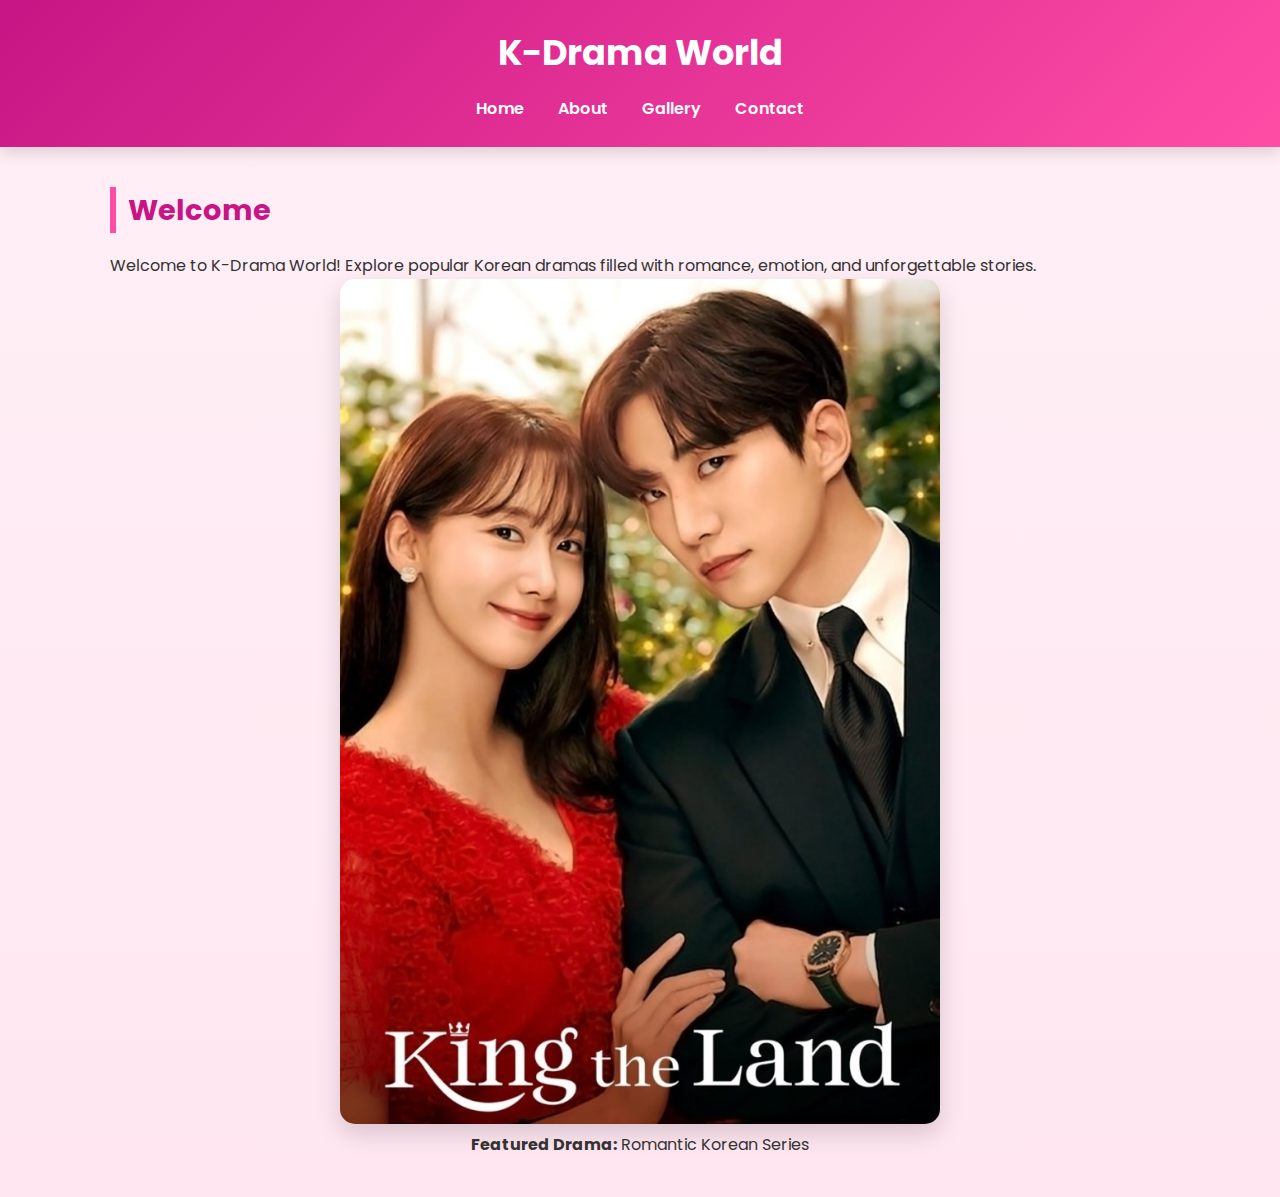
<file: index.html>
<!DOCTYPE html>
<html lang="en">
<head>
  <meta charset="UTF-8">
  <title>K-Drama World</title>
  <link rel="stylesheet" href="styles.css">
</head>
<body>

<header>
  <h1>K-Drama World</h1>
  <nav>
    <a href="index.html">Home</a>
    <a href="about.html">About</a>
    <a href="gallery.html">Gallery</a>
    <a href="contact.html">Contact</a>
  </nav>
</header>

<div class="container">
  <h2>Welcome</h2>
  <p>
    Welcome to K-Drama World!  
    Explore popular Korean dramas filled with romance, emotion, and unforgettable stories.
  </p>

  <div class="featured">
    <img src="drama1.jpg" alt="Featured Drama">
    <p><strong>Featured Drama:</strong> Romantic Korean Series</p>
  </div>
</div>

</body>
</html>
</file>
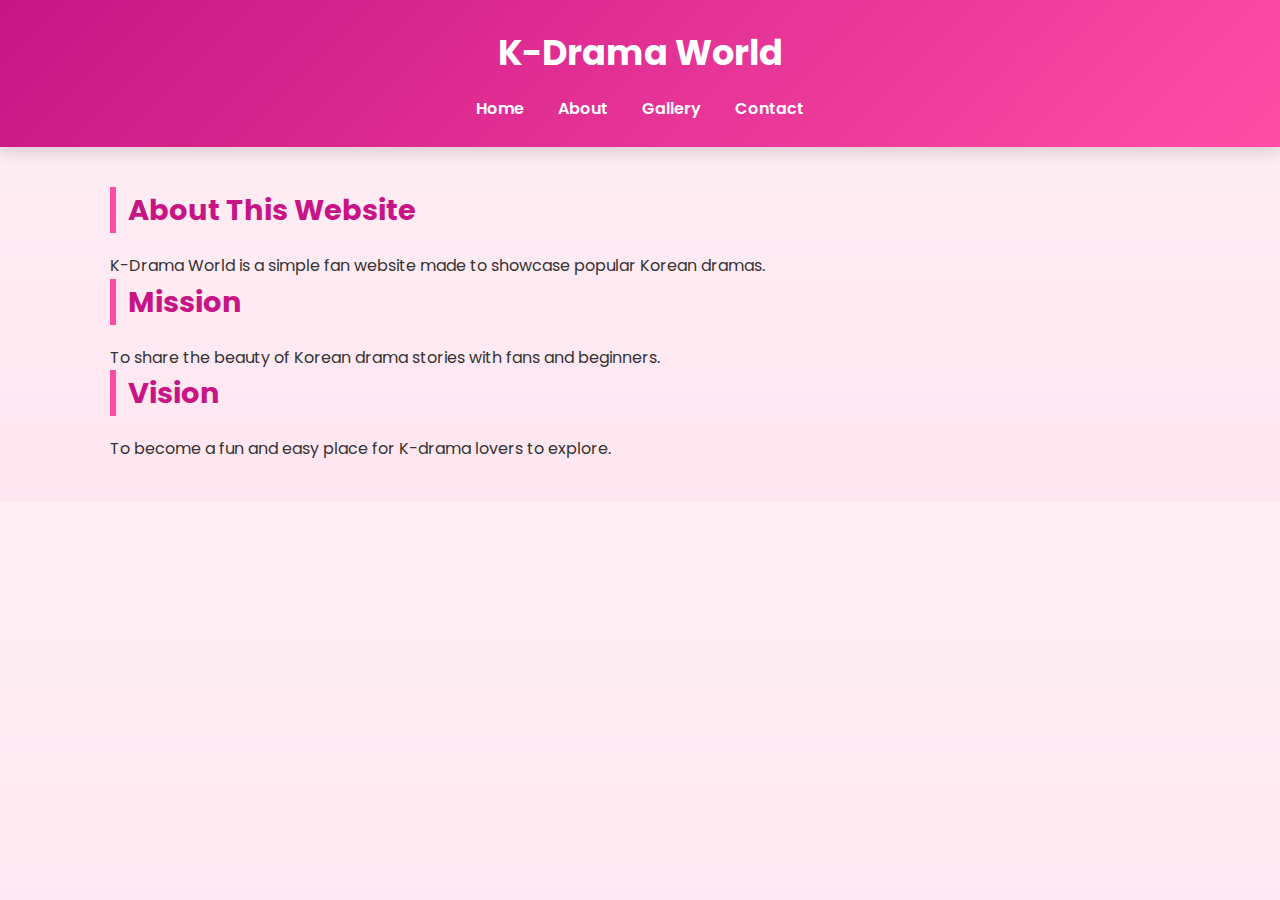
<file: about.html>
<!DOCTYPE html>
<html lang="en">
<head>
  <meta charset="UTF-8">
  <title>About - K-Drama World</title>
  <link rel="stylesheet" href="styles.css">
</head>
<body>

<header>
  <h1>K-Drama World</h1>
  <nav>
    <a href="index.html">Home</a>
    <a href="about.html">About</a>
    <a href="gallery.html">Gallery</a>
    <a href="contact.html">Contact</a>
  </nav>
</header>

<div class="container">
  <h2>About This Website</h2>
  <p>
    K-Drama World is a simple fan website made to showcase popular Korean dramas.
  </p>

  <h2>Mission</h2>
  <p>
    To share the beauty of Korean drama stories with fans and beginners.
  </p>

  <h2>Vision</h2>
  <p>
    To become a fun and easy place for K-drama lovers to explore.
  </p>
</div>

</body>
</html>
</file>
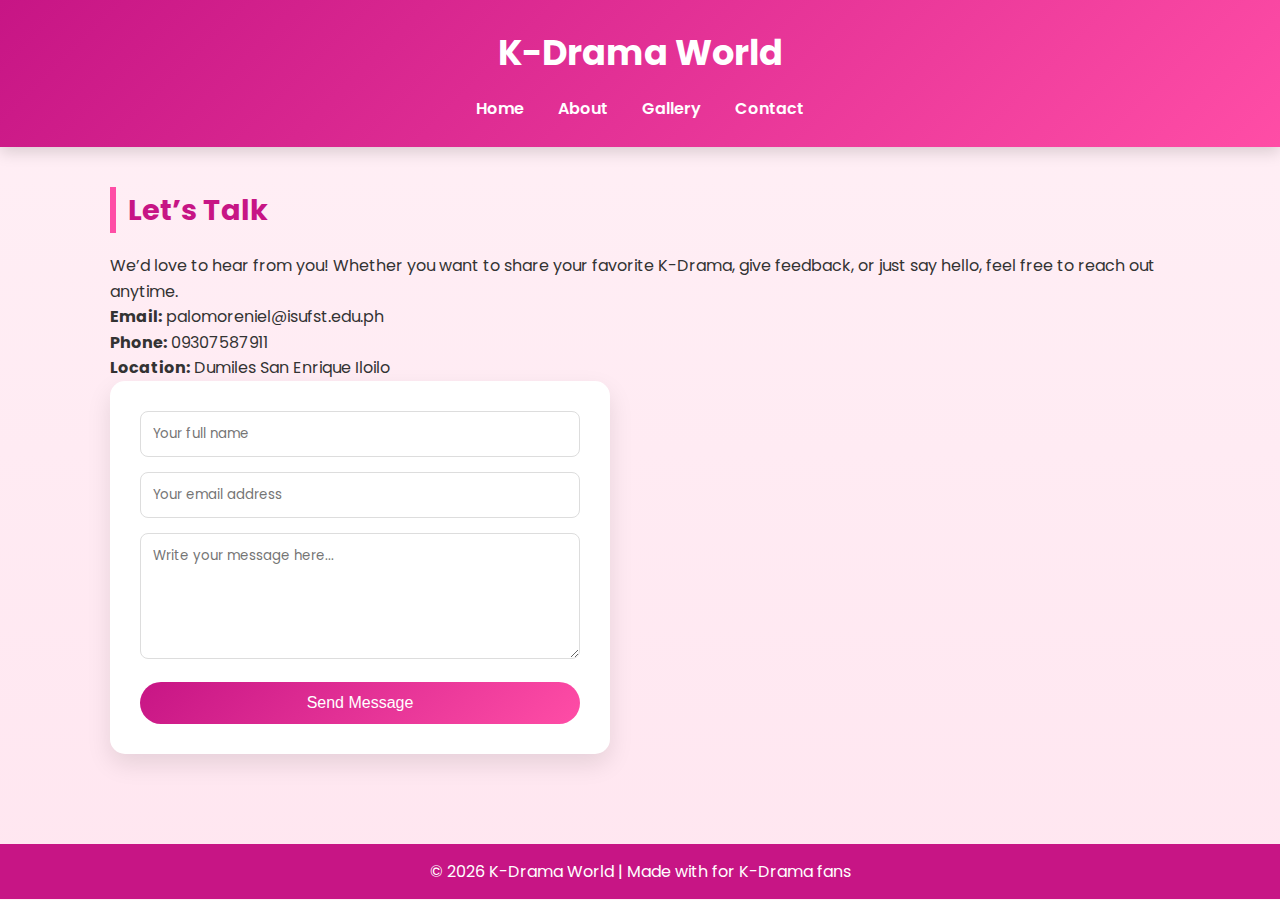
<file: contact.html>
<!DOCTYPE html>
<html lang="en">
<head>
  <meta charset="UTF-8">
  <title>Contact Us | K-Drama World</title>
  <link rel="stylesheet" href="styles.css">
</head>
<body>

<header>
  <h1>K-Drama World</h1>
  <nav>
    <a href="index.html">Home</a>
    <a href="about.html">About</a>
    <a href="gallery.html">Gallery</a>
    <a href="contact.html">Contact</a>
  </nav>
</header>

<div class="container">
  <h2>Let’s Talk </h2>
  <p>
    We’d love to hear from you! Whether you want to share your favorite K-Drama, 
    give feedback, or just say hello, feel free to reach out anytime.
  </p>

  <div class="contact-info">
    <p><strong>Email:</strong> palomoreniel@isufst.edu.ph</p>
    <p><strong>Phone:</strong> 09307587911</p>
    <p><strong>Location:</strong> Dumiles San Enrique Iloilo</p>
  </div>

  <form>
    <input type="text" placeholder="Your full name" required>
    <input type="email" placeholder="Your email address" required>
    <textarea placeholder="Write your message here..." rows="5" required></textarea>
    <button type="submit">Send Message</button>
  </form>
</div>

<footer>
  <p>© 2026 K-Drama World | Made with  for K-Drama fans</p>
</footer>

</body>
</html>
</file>
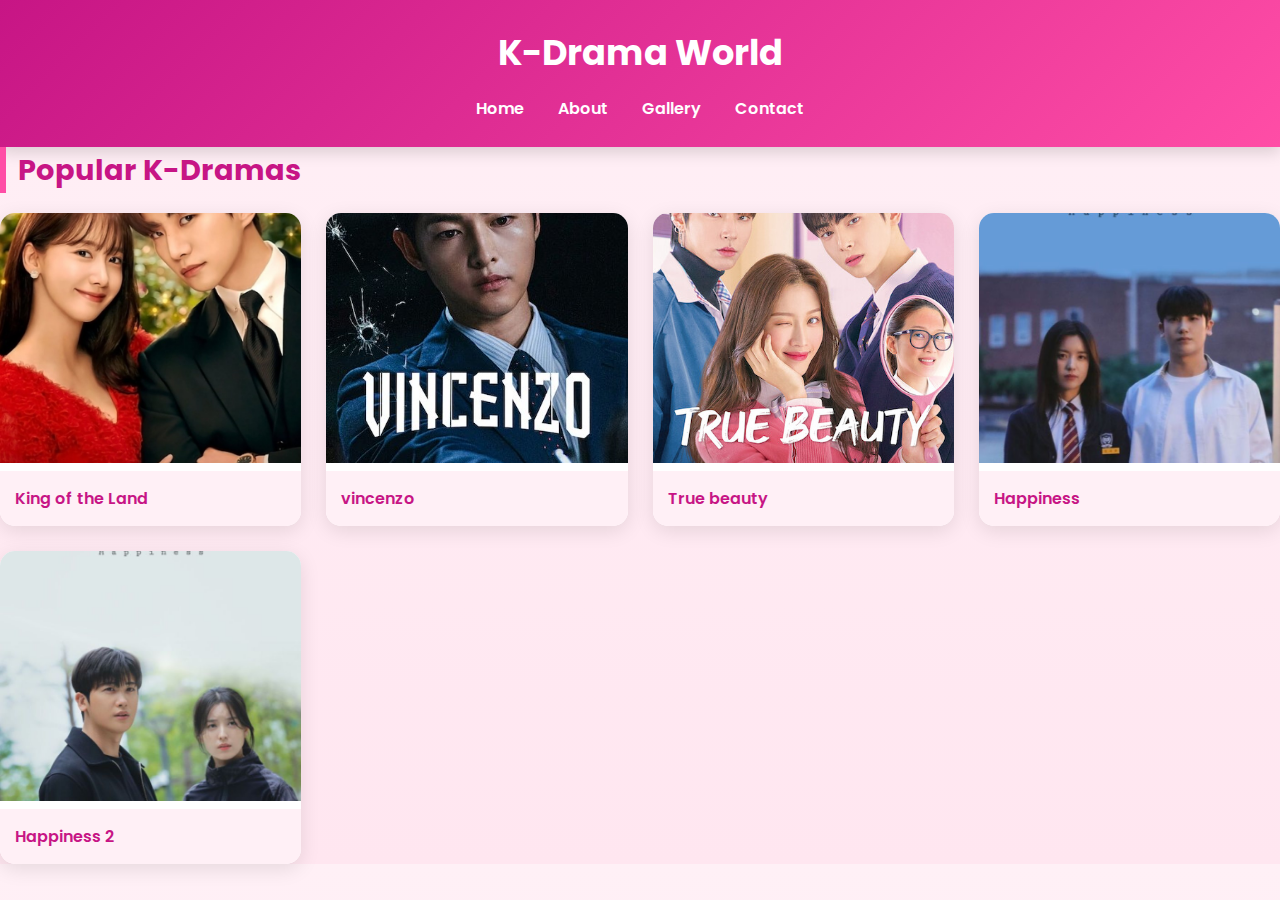
<file: gallery.html>
<!DOCTYPE html>
<html lang="en">
<head>
  <meta charset="UTF-8">
  <title>Gallery - K-Drama World</title>
  <link rel="stylesheet" href="styles.css">
</head>
<body>

<header>
  <h1>K-Drama World</h1>
  <nav>
    <a href="index.html">Home</a>
    <a href="about.html">About</a>
    <a href="gallery.html">Gallery</a>
    <a href="contact.html">Contact</a>
  </nav>
</header>

<div class="kdrama_website">
  <h2>Popular K-Dramas</h2>

  <div class="gallery">
    <figure><img src="drama1.jpg"><figcaption>King of the Land</figcaption></figure>
    <figure><img src="drama2.jpg"><figcaption>vincenzo</figcaption></figure>
    <figure><img src="drama3.jpg"><figcaption>True beauty</figcaption></figure>
    <figure><img src="drama4.jpg"><figcaption>Happiness</figcaption></figure>
    <figure><img src="drama5.jpg"><figcaption>Happiness 2</figcaption></figure>
  
  </div>
</div>

</body>
</html>
</file>
<file: styles.css>
@import url('https://fonts.googleapis.com/css2?family=Poppins:wght@300;400;600&display=swap');

* {
  margin: 0;
  padding: 0;
  box-sizing: border-box;
}


body {
  font-family: 'Poppins', sans-serif;
  background: linear-gradient(to bottom, #fff0f6, #ffe6f0);
  color: #333;
  line-height: 1.6;
}


header {
  background: linear-gradient(135deg, #c71585, #ff4da6);
  color: white;
  padding: 25px;
  text-align: center;
  box-shadow: 0 5px 15px rgba(0,0,0,0.15);
}


header h1 {
  font-size: 2.2rem;
}


nav {
  margin-top: 15px;
}

nav a {
  color: white;
  text-decoration: none;
  margin: 0 15px;
  font-weight: 600;
  position: relative;
}

 
nav a::after {
  content: '';
  width: 0;
  height: 2px;
  background: white;
  position: absolute;
  left: 0;
  bottom: -5px;
  transition: 0.3s;
}

nav a:hover::after {
  width: 100%;
}


.container {
  max-width: 1100px;
  margin: auto;
  padding: 40px 20px;
}


h2 {
  color: #c71585;
  font-size: 1.8rem;
  border-left: 6px solid #ff4da6;
  padding-left: 12px;
  margin-bottom: 20px;
}


.featured {
  text-align: center;
}

.featured img {
  width: 100%;
  max-width: 600px;
  border-radius: 15px;
  box-shadow: 0 10px 25px rgba(0,0,0,0.15);
  transition: transform 0.4s;
}

.featured img:hover {
  transform: scale(1.03);
}


.gallery {
  display: grid;
  grid-template-columns: repeat(auto-fit, minmax(250px, 1fr));
  gap: 25px;
} 


figure {
  background: white;
  border-radius: 15px;
  overflow: hidden;
  box-shadow: 0 5px 20px rgba(0,0,0,0.1);
  transition: transform 0.3s;
}

figure:hover {
  transform: translateY(-5px);
}


.gallery img {
  width: 100%;
  height: 250px;
  object-fit: cover;
}


figcaption {
  padding: 15px;
  font-weight: 600;
  color: #c71585;
  background: #fff0f6;
}


form {
  background: white;
  padding: 30px;
  max-width: 500px;
  border-radius: 15px;
  box-shadow: 0 10px 25px rgba(0,0,0,0.1);
}


input, textarea {
  width: 100%;
  padding: 12px;
  border-radius: 8px;
  border: 1px solid #ddd;
  margin-bottom: 15px;
  font-family: inherit;
}

input:focus, textarea:focus {
  outline: none;
  border-color: #ff4da6;
}

button {
  width: 100%;
  background: linear-gradient(135deg, #c71585, #ff4da6);
  color: white;
  border: none;
  padding: 12px;
  border-radius: 30px;
  font-size: 1rem;
  cursor: pointer;
  transition: 0.3s;
}

button:hover {
  background: linear-gradient(135deg, #a0136e, #e60073);
  transform: scale(1.05);
}


footer {
  background: #c71585;
  color: white;
  text-align: center;
  padding: 15px;
  margin-top: 50px;
}
@media} (max-width: 600px) {
  header h1 {
    font-size: 1.7rem;
  }

  nav a {
    margin: 10px;
    display: inline-block;
  }
}
</file>
